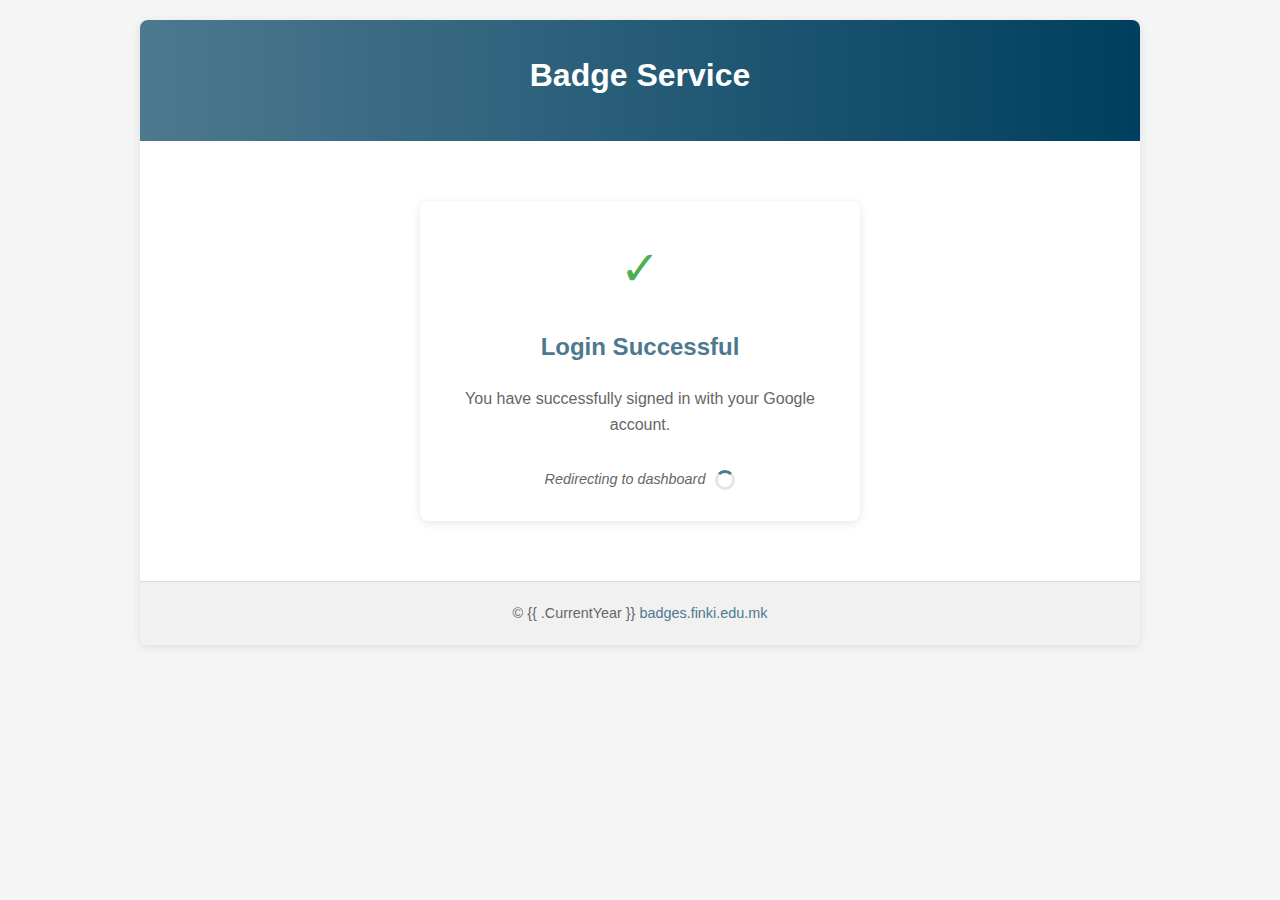
<file: templates/auth/callback-success.html>
<!DOCTYPE html>
<html lang="en">
<head>
    <meta charset="UTF-8">
    <meta name="viewport" content="width=device-width, initial-scale=1.0">
    <title>Login Successful - Badge Service</title>
    <link rel="stylesheet" href="/static/css/styles.css">
    <meta name="description" content="Login successful">
    <meta http-equiv="refresh" content="3;url=/dashboard">
    <style>
        .success-container {
            max-width: 500px;
            margin: 0 auto;
            padding: 30px;
            text-align: center;
        }
        
        .success-card {
            background-color: var(--card-background);
            border-radius: 8px;
            box-shadow: 0 2px 10px rgba(0, 0, 0, 0.1);
            padding: 30px;
        }
        
        .success-icon {
            font-size: 48px;
            color: var(--accent-color);
            margin-bottom: 20px;
        }
        
        .success-title {
            margin-bottom: 20px;
            color: var(--primary-color);
        }
        
        .success-message {
            margin-bottom: 30px;
            color: var(--light-text);
        }
        
        .redirect-message {
            font-size: 0.9rem;
            color: var(--light-text);
            font-style: italic;
        }
        
        .spinner {
            display: inline-block;
            width: 20px;
            height: 20px;
            border: 3px solid rgba(0, 0, 0, 0.1);
            border-radius: 50%;
            border-top-color: var(--primary-color);
            animation: spin 1s ease-in-out infinite;
            margin-left: 10px;
            vertical-align: middle;
        }
        
        @keyframes spin {
            to { transform: rotate(360deg); }
        }
    </style>
</head>
<body>
    <div class="container">
        <header>
            <h1>Badge Service</h1>
        </header>

        <main>
            <div class="success-container">
                <div class="success-card">
                    <div class="success-icon">✓</div>
                    <h2 class="success-title">Login Successful</h2>
                    <p class="success-message">You have successfully signed in with your Google account.</p>
                    <p class="redirect-message">
                        Redirecting to dashboard<span class="spinner"></span>
                    </p>
                </div>
            </div>
        </main>

        <footer>
            <p>&copy; {{ .CurrentYear }} <a href="https://badges.finki.edu.mk">badges.finki.edu.mk</a></p>
        </footer>
    </div>
</body>
</html>
</file>
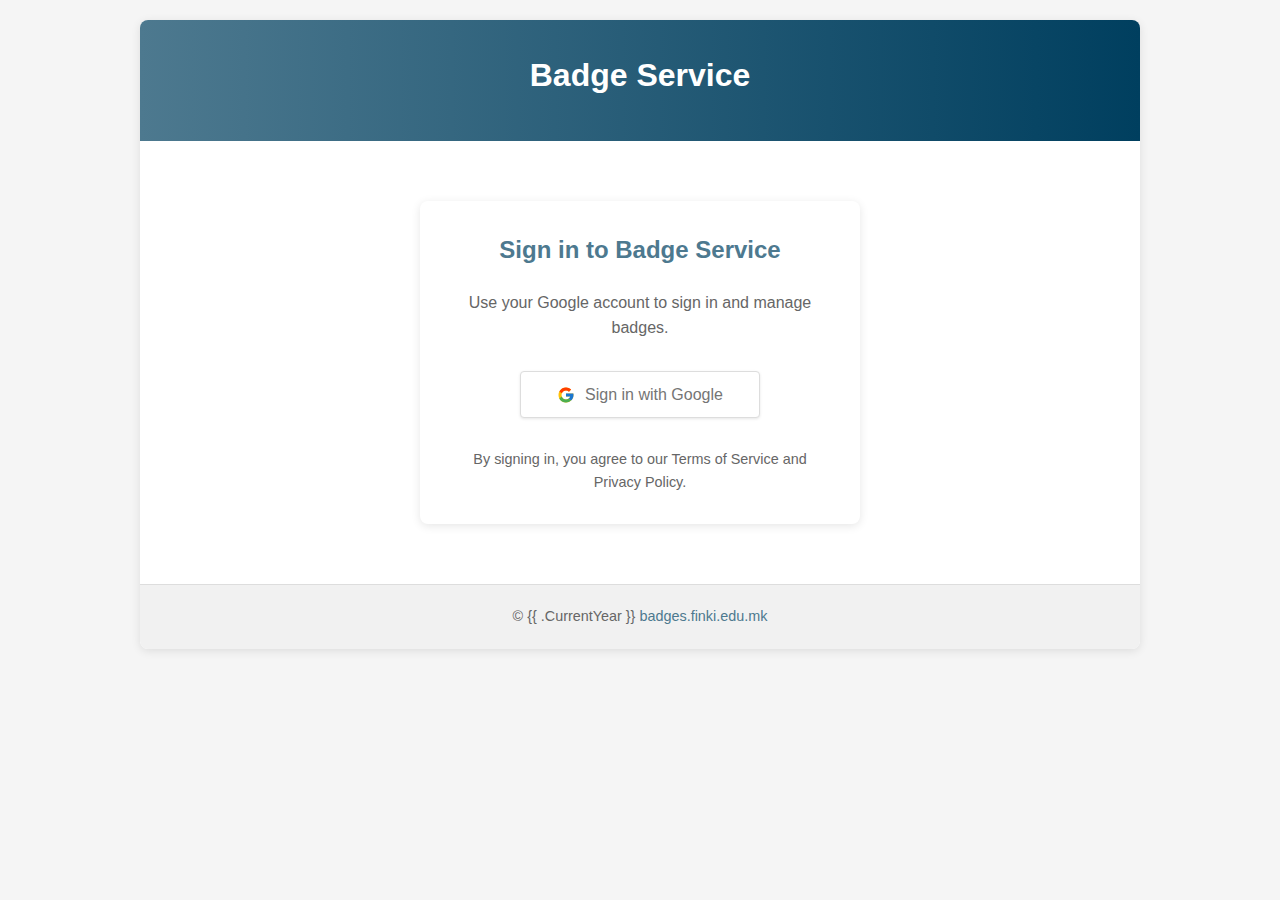
<file: templates/auth/login.html>
<!DOCTYPE html>
<html lang="en">
<head>
    <meta charset="UTF-8">
    <meta name="viewport" content="width=device-width, initial-scale=1.0">
    <title>Login - Badge Service</title>
    <link rel="stylesheet" href="/static/css/styles.css">
    <meta name="description" content="Login to Badge Service">
    <style>
        .login-container {
            max-width: 500px;
            margin: 0 auto;
            padding: 30px;
        }
        
        .login-card {
            background-color: var(--card-background);
            border-radius: 8px;
            box-shadow: 0 2px 10px rgba(0, 0, 0, 0.1);
            padding: 30px;
            text-align: center;
        }
        
        .login-title {
            margin-bottom: 20px;
            color: var(--primary-color);
        }
        
        .login-description {
            margin-bottom: 30px;
            color: var(--light-text);
        }
        
        .google-btn {
            display: inline-block;
            background-color: #fff;
            color: #757575;
            border-radius: 4px;
            border: 1px solid #ddd;
            padding: 10px 20px;
            font-size: 16px;
            font-weight: 500;
            text-decoration: none;
            box-shadow: 0 1px 3px rgba(0, 0, 0, 0.1);
            transition: background-color 0.3s;
            cursor: pointer;
            display: flex;
            align-items: center;
            justify-content: center;
            margin: 0 auto;
            max-width: 240px;
        }
        
        .google-btn img {
            margin-right: 10px;
            width: 18px;
            height: 18px;
        }
        
        .google-btn:hover {
            background-color: #f5f5f5;
        }
        
        .login-footer {
            margin-top: 30px;
            font-size: 0.9rem;
            color: var(--light-text);
        }
    </style>
</head>
<body>
    <div class="container">
        <header>
            <h1>Badge Service</h1>
        </header>

        <main>
            <div class="login-container">
                <div class="login-card">
                    <h2 class="login-title">Sign in to Badge Service</h2>
                    <p class="login-description">Use your Google account to sign in and manage badges.</p>
                    
                    <a href="/auth/login" class="google-btn">
                        <img src="/static/img/google-logo.svg" alt="Google logo">
                        Sign in with Google
                    </a>
                    
                    <div class="login-footer">
                        <p>By signing in, you agree to our Terms of Service and Privacy Policy.</p>
                    </div>
                </div>
            </div>
        </main>

        <footer>
            <p>&copy; {{ .CurrentYear }} <a href="https://badges.finki.edu.mk">badges.finki.edu.mk</a></p>
        </footer>
    </div>
</body>
</html>
</file>
<file: static/css/styles.css>
/* Base styles */
:root {
    --primary-color: #4d798f;
    --secondary-color: #003f5f;
    --accent-color: #4CAF50;
    --text-color: #333;
    --light-text: #666;
    --background-color: #f5f5f5;
    --card-background: #fff;
    --border-color: #ddd;
    --status-valid: #4CAF50;
    --status-expired: #FF9800;
    --status-revoked: #F44336;
}

* {
    box-sizing: border-box;
    margin: 0;
    padding: 0;
}

body {
    font-family: 'Segoe UI', Tahoma, Geneva, Verdana, sans-serif;
    line-height: 1.6;
    color: var(--text-color);
    background-color: var(--background-color);
    padding: 20px;
}

.container {
    max-width: 1000px;
    margin: 0 auto;
    background-color: var(--card-background);
    border-radius: 8px;
    box-shadow: 0 2px 10px rgba(0, 0, 0, 0.1);
    overflow: hidden;
}

/* Header styles */
header {
    background: linear-gradient(to right, var(--primary-color), var(--secondary-color));
    color: white;
    padding: 30px;
    text-align: center;
    display: flex;
    flex-direction: column;
    align-items: center;
    justify-content: center;
}

.header-logo {
    max-width: 200px;
    height: auto;
    margin-bottom: 20px;
}

header h1 {
    margin-bottom: 10px;
}

.commit-id {
    font-family: monospace;
    font-size: 0.9rem;
    opacity: 0.8;
}

/* Main content styles */
main {
    padding: 30px;
}

.details-card {
    display: flex;
    flex-wrap: wrap;
    margin-bottom: 40px;
    gap: 30px;
}

.badges-container {
    flex: 1;
    min-width: 300px;
    display: flex;
    flex-direction: column;
    gap: 20px;
}

.badge-preview {
    display: flex;
    flex-direction: column;
    justify-content: center;
    align-items: center;
    padding: 20px;
    background-color: #f9f9f9;
    border-radius: 8px;
    border: 1px solid var(--border-color);
}

.badge-preview h3, .certificate-preview h3 {
    margin-bottom: 15px;
    color: var(--primary-color);
}

.certificate-preview {
    display: flex;
    flex-direction: column;
    justify-content: center;
    align-items: center;
    padding: 20px;
    background-color: #f9f9f9;
    border-radius: 8px;
    border: 1px solid var(--border-color);
}

.details-info {
    flex: 2;
    min-width: 300px;
}

table {
    width: 100%;
    border-collapse: collapse;
}

table th, table td {
    padding: 2px 1px;
    text-align: left;

}

/* Remove horizontal lines in details-info */
.details-info table th, .details-info table td {
    border-bottom: none;
}

table th {
    width: 30%;
    color: var(--light-text);
}

/* Prevent label wrapping in details table */
.details-info table th {
    white-space: nowrap;
}

/* Status badges */
.status-badge {
    display: inline-block;
    padding: 4px 8px;
    border-radius: 4px;
    font-size: 0.8rem;
    font-weight: bold;
    color: white;
    text-transform: uppercase;
}

.status-valid {
    background-color: var(--status-valid);
}

.status-expired {
    background-color: var(--status-expired);
}

.status-revoked {
    background-color: var(--status-revoked);
}

/* Draft status pill: light gray background, dark gray text, outlined */
.status-draft {
    background-color: #E5E7EB; /* light gray */
    color: #374151;            /* dark gray text */
    border: 1px solid #374151; /* outlined style */
}

/* Integration section */
.integration-info {
    background-color: #f9f9f9;
    border-radius: 8px;
    padding: 20px;
    border: 1px solid var(--border-color);
}

.integration-info h2 {
    margin-bottom: 15px;
    color: var(--primary-color);
}

pre {
    background-color: #f1f1f1;
    padding: 15px;
    border-radius: 4px;
    overflow-x: auto;
    font-family: monospace;
    border: 1px solid #e0e0e0;
}

code {
    white-space: pre-wrap;
    word-break: break-word;
}

/* Footer styles */
footer {
    background-color: #f1f1f1;
    padding: 20px;
    text-align: center;
    color: var(--light-text);
    font-size: 0.9rem;
    border-top: 1px solid var(--border-color);
}

footer a {
    color: var(--primary-color);
    text-decoration: none;
}

footer a:hover {
    text-decoration: underline;
}

/* Badges list styles */
.badges-list {
    margin-bottom: 30px;
}

.badges-table {
    width: 100%;
    border-collapse: collapse;
    box-shadow: 0 1px 3px rgba(0, 0, 0, 0.1);
}

.badges-table thead {
    background-color: #f1f1f1;
}

.badges-table th {
    font-weight: bold;
    text-align: left;
    padding: 12px 15px;
    border-bottom: 2px solid var(--border-color);
    width: auto;
}

.badges-table td {
    padding: 12px 15px;
    border-bottom: 1px solid var(--border-color);
}

.badges-table tr:hover {
    background-color: #f9f9f9;
}

.badges-table a {
    color: var(--primary-color);
    text-decoration: none;
    font-weight: 500;
}

.badges-table a:hover {
    text-decoration: underline;
}

/* Responsive design */
@media (max-width: 768px) {
    .details-card {
        flex-direction: column;
    }

    .badges-container, .details-info {
        width: 100%;
    }

    .badge-preview, .certificate-preview {
        width: 100%;
    }

    table th {
        width: 40%;
    }

    .badges-table thead {
        display: none;
    }

    .badges-table, .badges-table tbody, .badges-table tr, .badges-table td {
        display: block;
        width: 100%;
    }

    .badges-table tr {
        margin-bottom: 15px;
        border: 1px solid var(--border-color);
        border-radius: 4px;
    }

    .badges-table td {
        text-align: right;
        padding-left: 50%;
        position: relative;
        border-bottom: 1px solid var(--border-color);
    }

    .badges-table td:before {
        content: attr(data-label);
        position: absolute;
        left: 15px;
        width: 45%;
        padding-right: 10px;
        white-space: nowrap;
        text-align: left;
        font-weight: bold;
    }
}

@media (max-width: 480px) {
    body {
        padding: 10px;
    }

    header, main, footer {
        padding: 15px;
    }

    table th, table td {
        padding: 8px 10px;
    }

    table th {
        width: 50%;
    }
}


/* Ensure values in details table can wrap across multiple lines */
.details-info table td {
    white-space: normal;         /* allow wrapping */
    overflow-wrap: anywhere;     /* break long words/URLs if needed */
    word-break: break-word;      /* legacy support for long tokens */
    vertical-align: top;         /* align label and multi-line value nicely */
}
</file>
